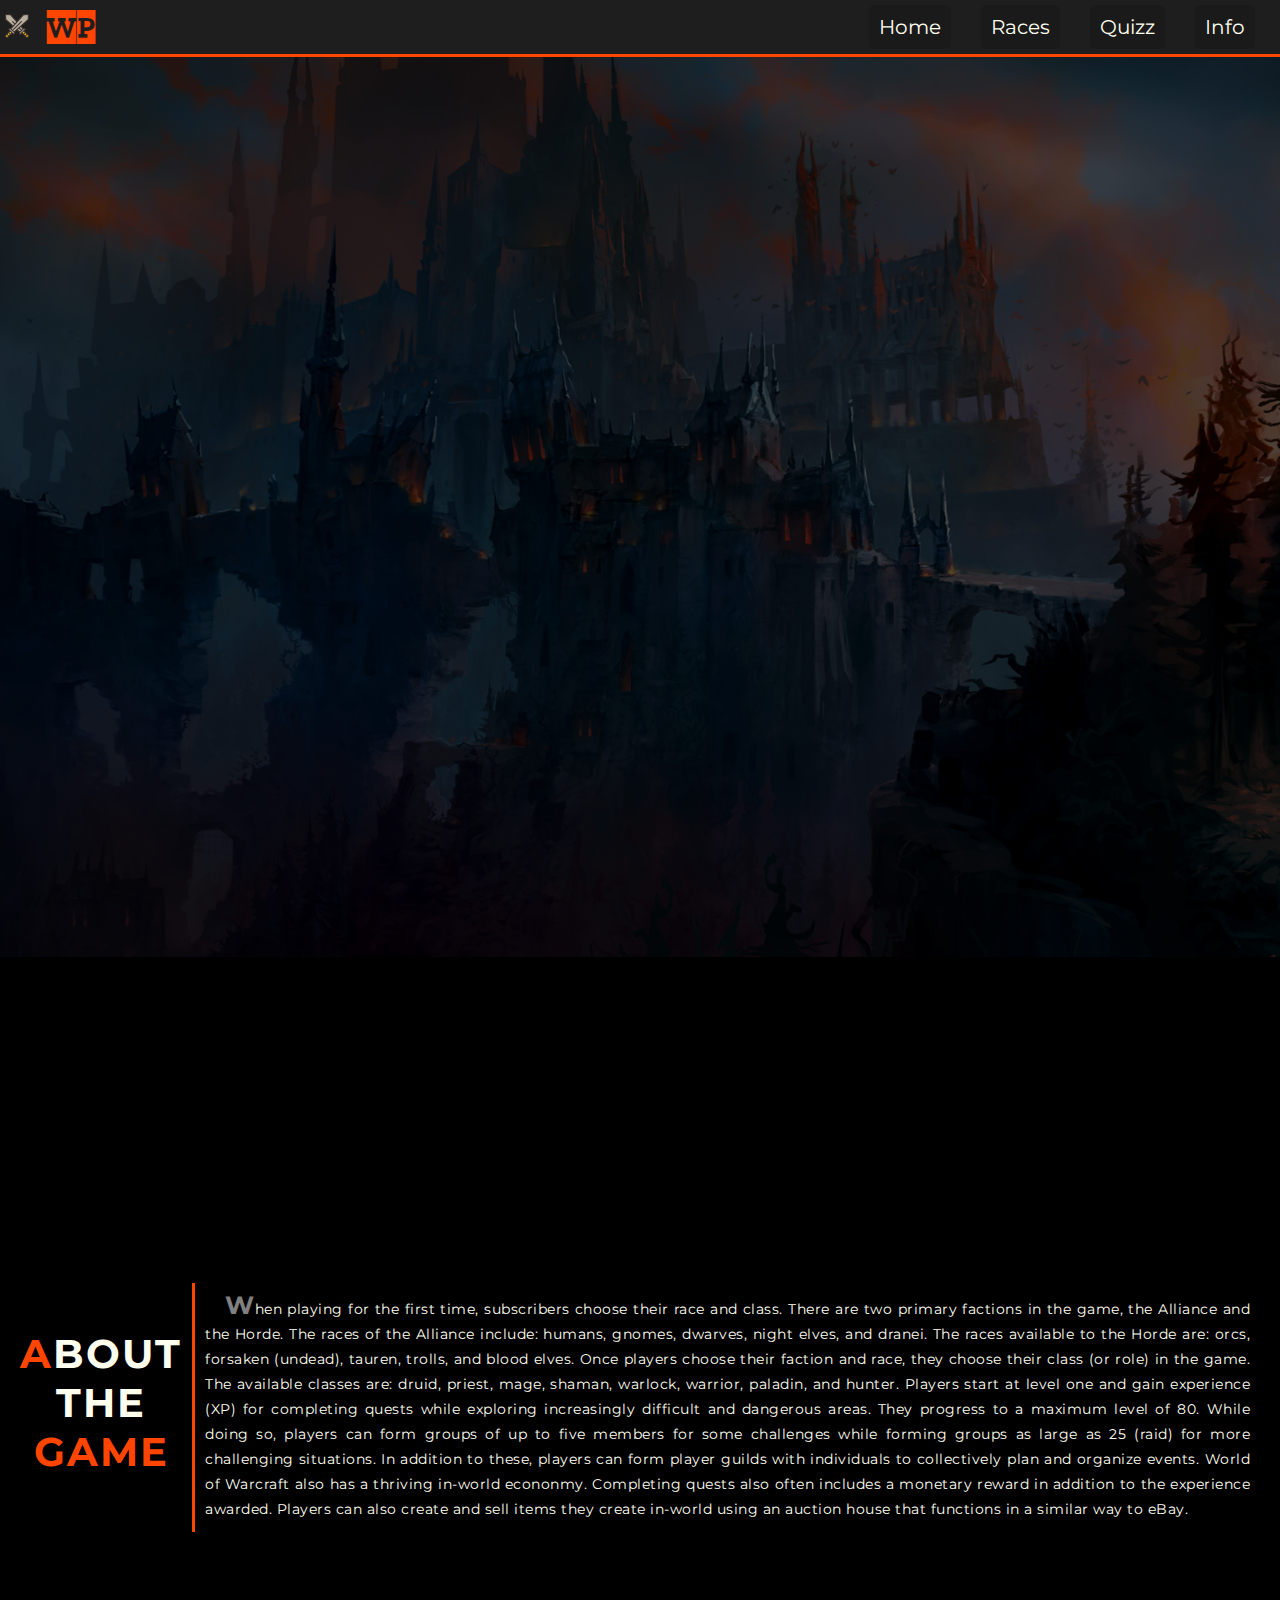
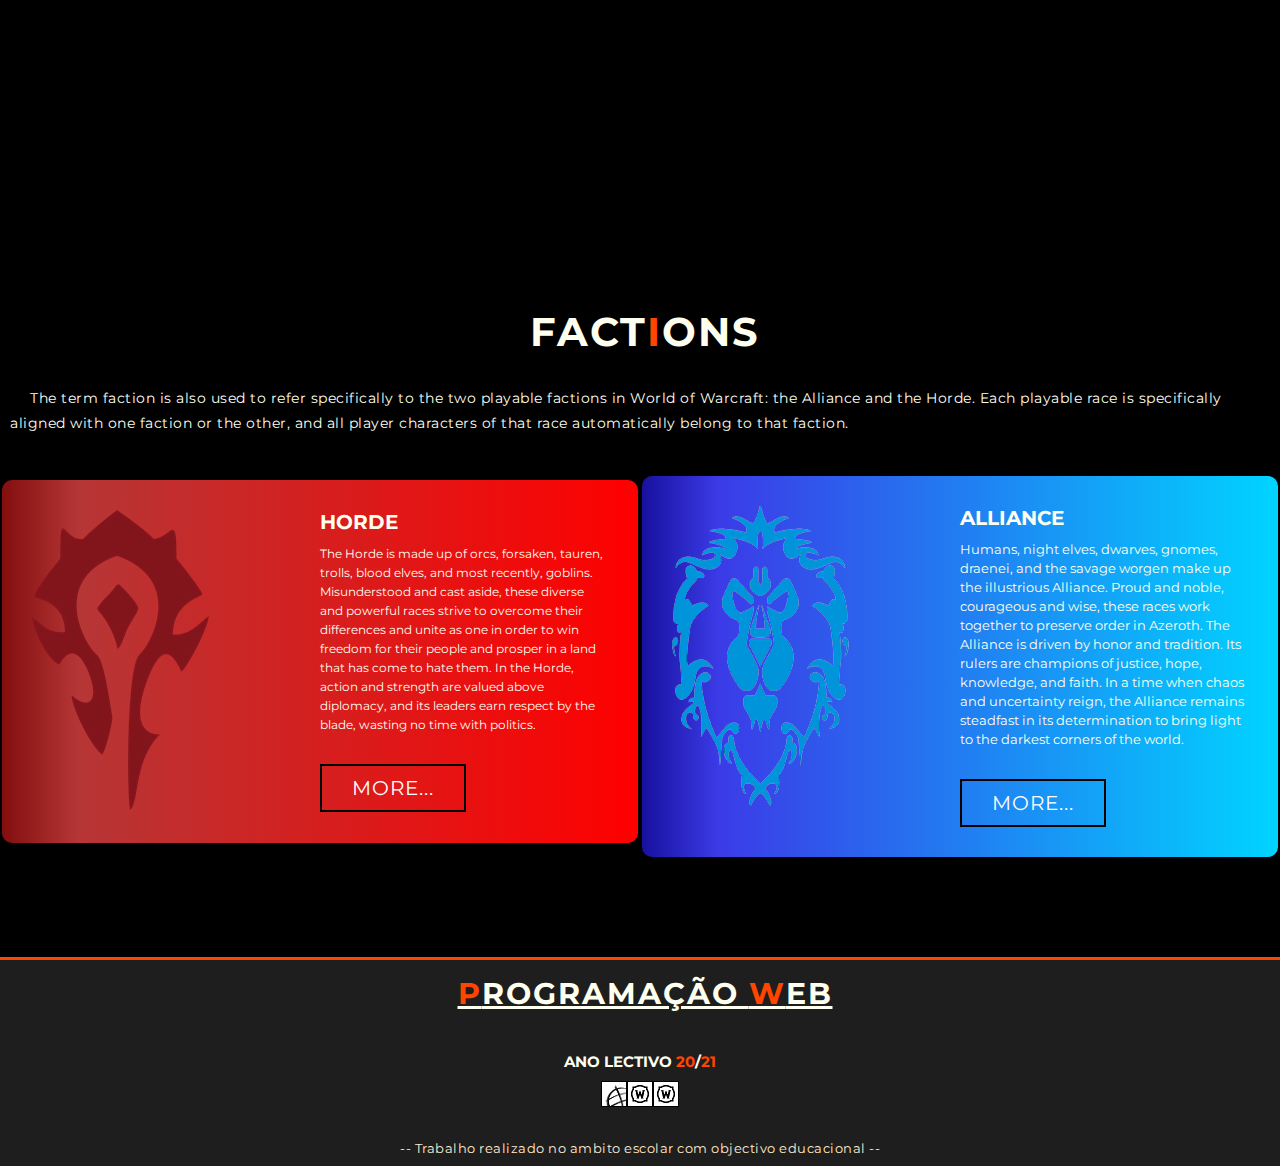
<file: index.html>
<!DOCTYPE html>
<html lang="en">

<head>
    <meta charset="UTF-8" />
    <meta http-equiv="X-UA-Compatible" content="IE=edge" />

    <meta name="authors" content=" JEFF FROM THE OVERWATCH TEAM">
    <meta name="keywords" content="wow, mmo, mazing, humongus world, worldofwarcraft, best, game">
    <meta name="description" content="Website acerca de um dos melhores mmo alguma vez criados, e também um dos mais antigos. Website criado no decorrer de uma unidade curricular">
    <meta name="disclaimer" content="toda a informação disponibilizada no website foi obtida em fontes oficias do jogo">

    <title>WOW PROJECT INDEX</title>
    <link rel="stylesheet" href="styles.css" />

    <title>WoW Project</title>
    <link rel="shortcut icon" type="img/x-icon" href="./media/icon.png" />
</head>

<body class="mainPage">

    <!--Header Section-->
    <header class="hordeheader">

        <a href="./index.html" class="logo"><img src="./media/wow.png" alt="WOW Project">
            <h1> W<span>P</span></h1>
        </a>
        <nav>
            <ul>
                <li><a href="./index.html" texto="Home">Home</a></li>
                <li><a href="./human.html" texto="Races">Races</a></li>
                <li><a href="./quizz.html" texto="Quizz">Quizz</a></li>
                <li><a href="./info.html" texto="Info">Info</a></li>
            </ul>
        </nav>
    </header>


    <!--END of Intro Section-->

    <!--Intro Section-->
    <section id="intro">
        <div class="intro container">
            <div>
                <h1>World Of Warcraft<span></span></h1>
                <h1>Project<span></span></h1>
                <center>
                    <a href="https://worldofwarcraft.com" type="button" class="buttonIntro">
              Official WebSite
            </a>
                </center>
            </div>
        </div>
    </section>
    <!--End of Entry Section-->

    <!--Start About-->

    <main id="about">
        <div class="about container">
            <h1 class="section_title"><span>A</span>bout the <span>Game</span></h1>
            <div class="borderTest">
                <p>
                    When playing for the first time, subscribers choose their race and class. There are two primary factions in the game, the Alliance and the Horde. The races of the Alliance include: humans, gnomes, dwarves, night elves, and dranei. The races available
                    to the Horde are: orcs, forsaken (undead), tauren, trolls, and blood elves. Once players choose their faction and race, they choose their class (or role) in the game. The available classes are: druid, priest, mage, shaman, warlock,
                    warrior, paladin, and hunter. Players start at level one and gain experience (XP) for completing quests while exploring increasingly difficult and dangerous areas. They progress to a maximum level of 80. While doing so, players can
                    form groups of up to five members for some challenges while forming groups as large as 25 (raid) for more challenging situations. In addition to these, players can form player guilds with individuals to collectively plan and organize
                    events. World of Warcraft also has a thriving in-world econonmy. Completing quests also often includes a monetary reward in addition to the experience awarded. Players can also create and sell items they create in-world using an auction
                    house that functions in a similar way to eBay.</p>
            </div>
        </div>
    </main>

    <!--End About-->

    <!--Start Factions-->

    <article id="factions">
        <div class="factions_container">
            <div class="factions_top">
                <h1 class="section_title">Fact<span>i</span>ons</h1>
                <p>
                    The term faction is also used to refer specifically to the two playable factions in World of Warcraft: the Alliance and the Horde. Each playable race is specifically aligned with one faction or the other, and all player characters of that race automatically
                    belong to that faction.
                </p>
            </div>

            <div class="factions_bottom">
                <div class="faction_card_horde">
                    <div class="insignia">
                        <figure>
                            <img src="./media/hordeLogo.png" alt="Horde Insignia" />
                        </figure>

                    </div>

                    <div class="description">
                        <h2>Horde</h2>
                        <p>
                            The Horde is made up of orcs, forsaken, tauren, trolls, blood elves, and most recently, goblins. Misunderstood and cast aside, these diverse and powerful races strive to overcome their differences and unite as one in order to win freedom for their people
                            and prosper in a land that has come to hate them. In the Horde, action and strength are valued above diplomacy, and its leaders earn respect by the blade, wasting no time with politics.
                        </p>

                        <a href="./orc.html" type="button" class="button">More...</a>
                    </div>
                </div>

                <div class="faction_card_alliance">
                    <div class="insignia">
                        <figure>
                            <img src="./media/allianceLogo.png" alt="Horde Insignia" />
                        </figure>

                    </div>

                    <div class="description">
                        <h2>Alliance</h2>
                        <p>
                            Humans, night elves, dwarves, gnomes, draenei, and the savage worgen make up the illustrious Alliance. Proud and noble, courageous and wise, these races work together to preserve order in Azeroth. The Alliance is driven by honor and tradition. Its rulers
                            are champions of justice, hope, knowledge, and faith. In a time when chaos and uncertainty reign, the Alliance remains steadfast in its determination to bring light to the darkest corners of the world.
                        </p>

                        <a href="./human.html" type="button" class="button">More...</a>
                    </div>
                </div>
            </div>
        </div>
    </article>

    <!--End Factions-->
    <!--Start Footer-->

    <footer id="footer">
        <div class="footerred container" id="red">
            <div>
                <h1 class="section_title"><span>P</span>rogramação <span>W</span>eb</h1>
            </div>
            <h2>Ano lectivo <span>20</span>/<span>21</span></h2>
            <div class="footicon">
                <div class="footitem">
                    <a href="https://www.ulusofona.pt/" target="_blank"><img src="./media/ulusofona.jpg"></a>

                </div>
                <div class="footitem">
                    <a href="https://worldofwarcraft.com/en-gb/character/eu/stormscale/yv%C3%AF" target="_blank"><img src="./media/accounts.png"></a>

                </div>
                <div class="footitem">
                    <a href="https://worldofwarcraft.com/en-gb/character/eu/aggra-portugu%C3%AAs/barlow" target="_blank"><img src="./media/accounts.png"></a>

                </div>

            </div>
            <p>-- Trabalho realizado no ambito escolar com objectivo educacional --</p>
        </div>

    </footer>
    <!--End Footer-->





</body>

</html>
</file>
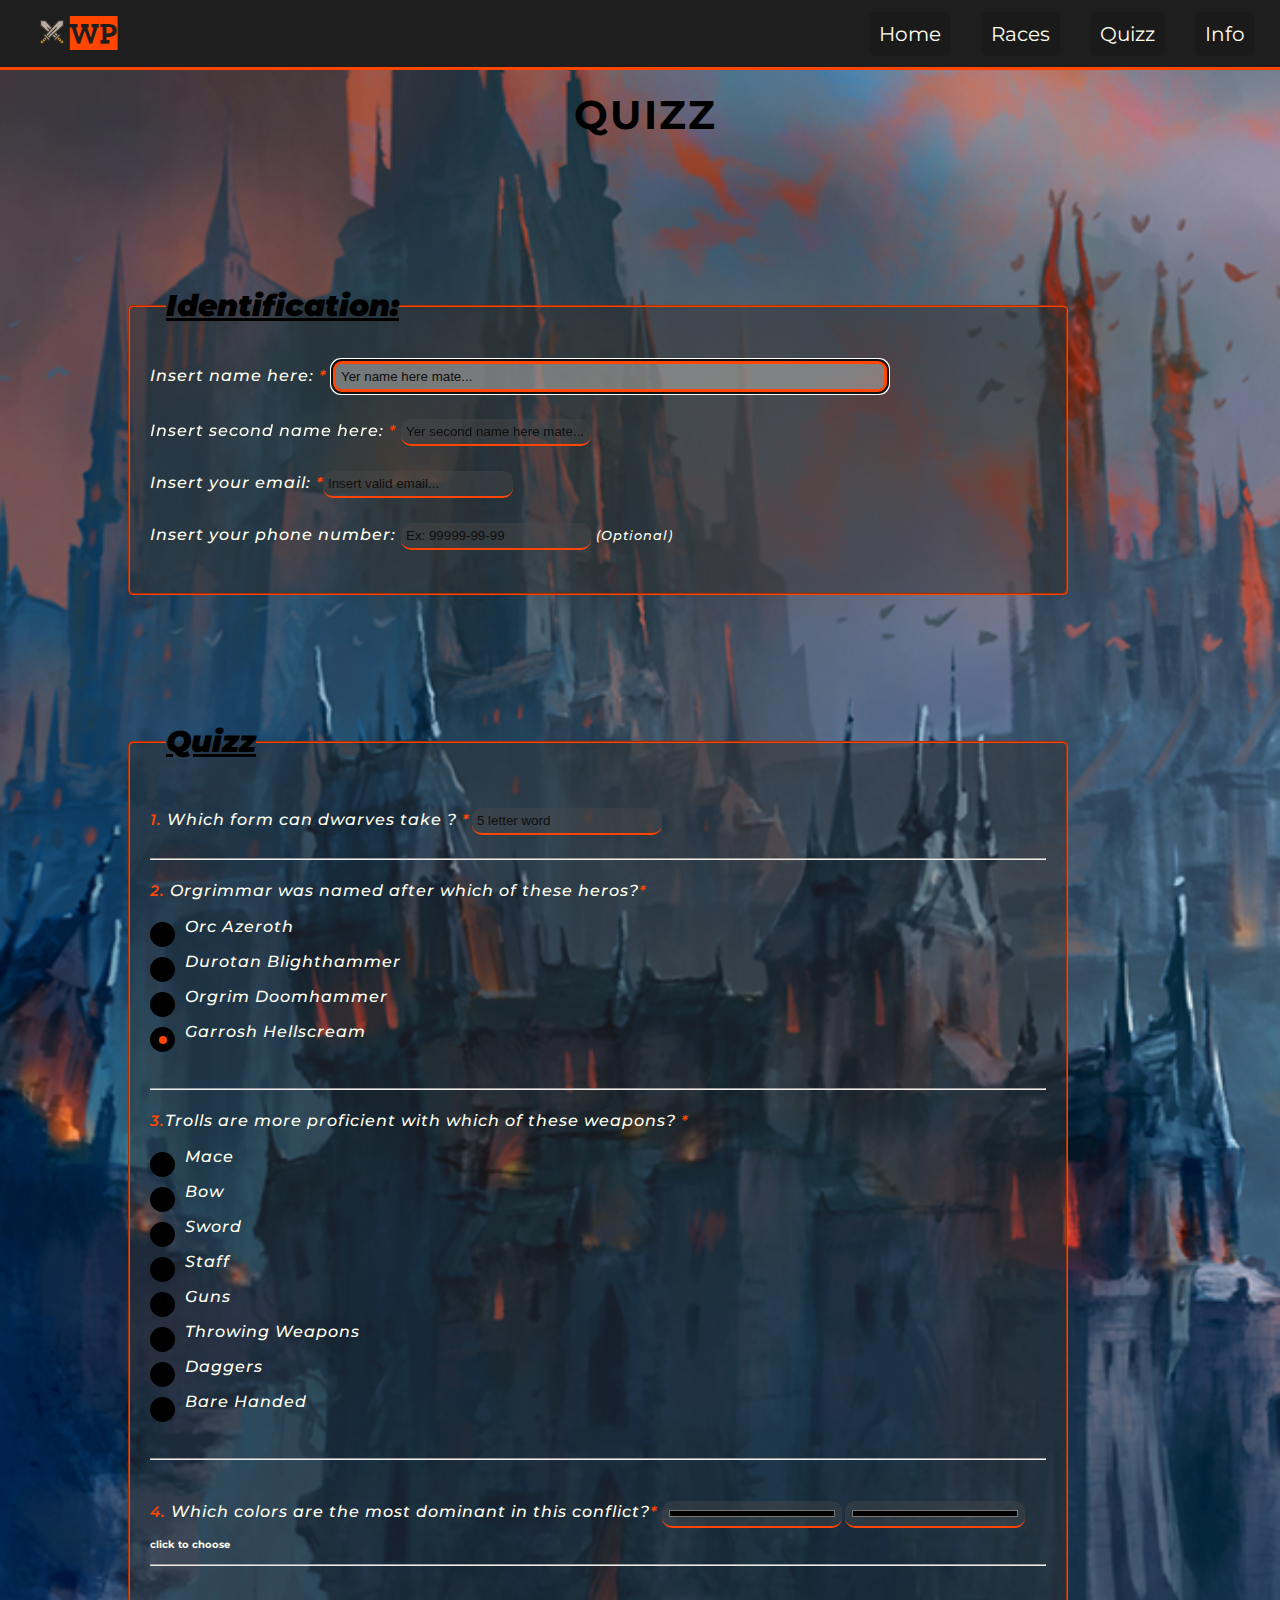
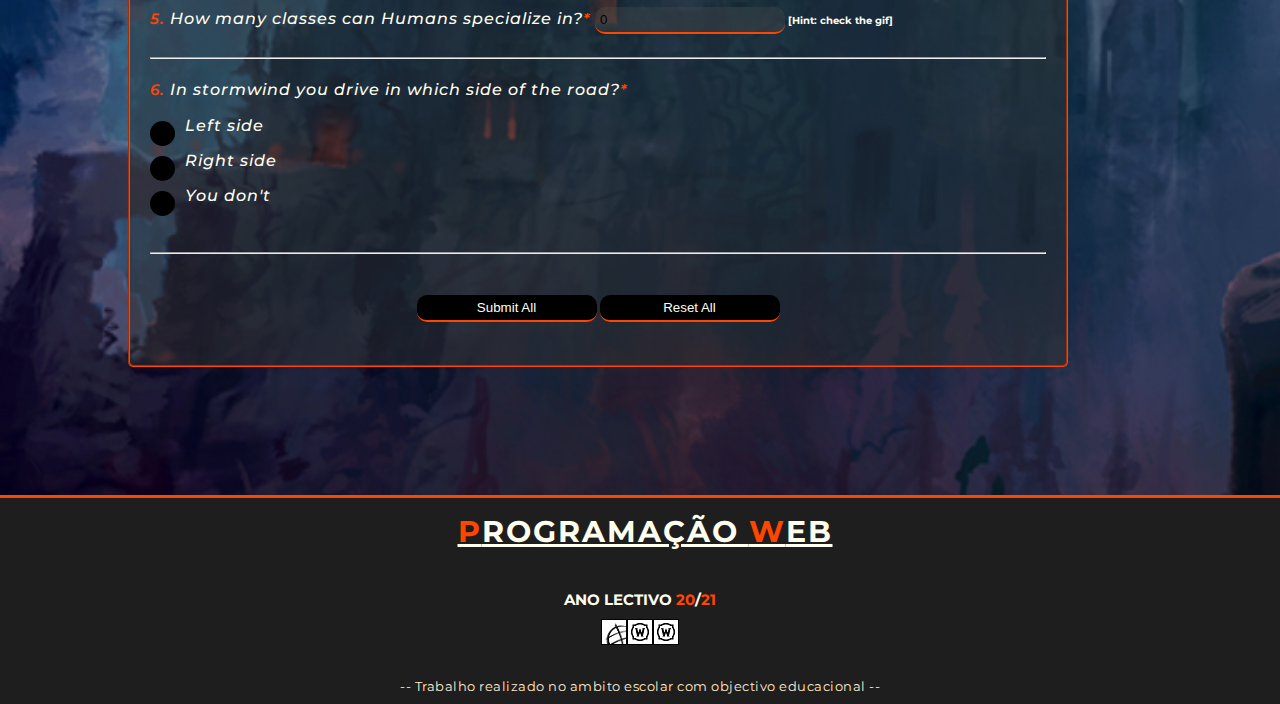
<file: quizz.html>
<!DOCTYPE html>
<html lang="en">

<head>
    <meta charset="UTF-8" />
    <meta http-equiv="X-UA-Compatible" content="IE=edge" />

    <meta name="authors" content=" JEFF FROM THE OVERWATCH TEAM">
    <meta name="keywords" content="wow, mmo, mazing, humongus world, worldofwarcraft, best, game">
    <meta name="description" content="Website acerca de um dos melhores mmo alguma vez criados, e também um dos mais antigos. Website criado no decorrer de uma unidade curricular">
    <meta name="disclaimer" content="toda a informação disponibilizada no website foi obtida em fontes oficias do jogo">

    <title>WOW PROJECT INDEX</title>
    <link rel="stylesheet" href="styles.css" />

    <title>WoW Project</title>
    <link rel="shortcut icon" type="img/x-icon" href="./media/icon.png" />
</head>

<body class="quizzbody"></body>

<!--Header Section-->
<header class="hordeheader">
    <h1>
        <a href="./index.html" class="logo"><img src="./media/wow.png" alt="WOW Project"></a> W<span>P</span></h1>
    <nav>
        <ul>
            <li><a href="./index.html" texto="Home">Home</a></li>
            <li><a href="./human.html" texto="Races">Races</a></li>
            <li><a href="./quizz.html" texto="Quizz">Quizz</a></li>
            <li><a href="./info.html" texto="Info">Info</a></li>
        </ul>
    </nav>
</header>

<section id="quizz">
    <!--QUIZZ FORMS-->
    <h1 class="section_title">Quizz</h1>

    <form action="mailto:XXXXXX@gmail.com" method="post" name="Form PW">

        <fieldset>
            <legend>Identification:</legend>
            <label>
                       Insert name here: <span >*</span> <input type="text" name="name" 
                        placeholder="Yer name here mate..." autocomplete="off" maxlength="20" autofocus required><br>
                    </label>

            <label>
                        Insert second name here: <span>*</span> <input type="text" name="secondname" 
                        placeholder="Yer second name here mate..." autocomplete="off" maxlength="20" required><br>
                    </label>

            <label>
                        Insert your email: <span>*</span><input type="email" name="email" placeholder="Insert valid email..." autocomplete="off" required><br>
                    </label>

            <label>
                       Insert your phone number:
                        <input type="tel"  name="telefone" placeholder="Ex: 99999-99-99" size="11" maxlength="11" autocomplete="off" pattern="[0-9]{3}-[0-9]{3}-[0-9]{3}"> <small>(Optional)</small><br><br>
                    </label>
        </fieldset>

</section>

<section>
    <!--PERGUNTAS-->

    <fieldset>
        <legend>Quizz</legend>

        <!--Pergunta 1 -->
        <br>
        <label for="q1"><span>1.</span> Which form can dwarves take ? <span>*</span></label>

        <input type="text" id="q1" name="question1" autocomplete="off" maxlength="10" required placeholder="5 letter word"><br><br>
        <hr><br><br>

        <!--Pergunta 2 -->
        <label for="q2"><span>2.</span> Orgrimmar was named after which of these heros?<span >*</span></label><br><br>

        <label class="radio_container">Orc Azeroth
            <input type="radio" checked="checked" id="Orc Azerothr" name="question2" required value="Orc Azeroth">   
            <span  style="border-radius: 50%" class="checkmark"></span>
        </label>

        <label class="radio_container">Durotan Blighthammer
            <input type="radio" checked="checked" id="Durotan Blighthammer" name="question2" required value="Durotan Blighthammer">
            <span  style="border-radius: 50%" class="checkmark"></span>
        </label>

        <label class="radio_container">Orgrim Doomhammer
            <input type="radio" checked="checked" id="Orgrim Doomhammer" name="question2" required value="Orgrim Doomhammer">
            <span  style="border-radius: 50%" class="checkmark"></span>
        </label>

        <label class="radio_container">Garrosh Hellscream
            <input type="radio" checked="checked" id="Garrosh Hellscream" name="question2" required value="Garrosh Hellscream">
            <span  style="border-radius: 50%" class="checkmark"></span>
        </label>





        <br><br>
        <hr><br><br>





        <!--Pergunta 3 -->
        <label for="q3"><span>3.</span>Trolls are more proficient with which of these weapons? <span>*</span></label>
        <br><br>


        <label class="radio_container" for="weapon1"> Mace            
             <input type="checkbox" id="weapon1" name="weapon1" value="Mace" required>
             <span id="check" class="checkmark"></span>
        </label>

        <label class="radio_container" for="weapon2"> Bow 
            <input type="checkbox" id="weapon2" name="weapon2" value="Bow" required>
            <span id="check" class="checkmark"></span>
        </label>

        <label class="radio_container" for="weapon3"> Sword      
            <input type="checkbox" id="weapon3" name="weapon3" value="Sword" required>
            <span id="check" class="checkmark"></span>
        </label>

        <label class="radio_container" for="weapon4"> Staff        
            <input type="checkbox" id="weapon4" name="weapon4" value="Staff" required>
            <span id="check" class="checkmark"></span>
        </label>

        <label class="radio_container" for="weapon5"> Guns      
            <input type="checkbox" id="weapon5" name="weapon5" value="Guns" required>
            <span id="check" class="checkmark"></span>
        </label>

        <label class="radio_container" for="weapon6"> Throwing Weapons 
            <input type="checkbox" id="weapon6" name="weapon6" value="Throwing Weapons" required>
            <span id="check" class="checkmark"></span>
        </label>

        <label class="radio_container" for="weapon7"> Daggers              
            <input type="checkbox" id="weapon7" name="weapon7" value="Daggers" required>
            <span id="check" class="checkmark"></span>
        </label>

        <label class="radio_container" for="weapon8"> Bare Handed               
            <input type="checkbox" id="weapon8" name="weapon8" value="Bare Handed" required>
            <span id="check" class="checkmark"></span>
        </label>

        <br><br>
        <hr>
        <br><br>

        <!--Pergunta 4 -->

        <label for="q4"><span>4.</span> Which colors are the most dominant in this conflict?<span>*</span> </label>
        <input type="color" id="color1" name="color2" value="#000000" required>
        <input type="color" id="color2" name="color2" value="#000000" required> <strong>click to choose</strong> <br><br>
        <hr><br><br>

        <!--Pergunta 5-->
        <label for="q5"><span>5.</span> How many classes can Humans specialize in?<span>*</span> </label>
        <input type="number" id="horas" name="horas" min="0" max="5" value="0" required step="1"> <strong>[Hint: check the gif]</strong>
        </small> <br><br>
        <hr><br><br>


        <!--Pergunta 6 -->


        <label for="q6"><span>6.</span> In stormwind you drive in which side of the road?<span>*</span> </label><br><br>

        <label class="radio_container" for="conduzEsq">Left side
            <input type="radio" id="conduzEsq" name="conduz" value="Esquerdo" required>
            <span  style="border-radius: 50%" class="checkmark"></span>
        </label>

        <label class="radio_container" for="conduzDrt">Right side
            <input type="radio" id="conduzDrt" name="conduz" value="Direito" required>
            <span  style="border-radius: 50%" class="checkmark"></span>
        </label>

        <label class="radio_container" for="conduzDrt">You don't
            <input type="radio" id="rightanswer" name="conduz" value="not" required>
            <span  style="border-radius: 50%" class="checkmark"></span>
        </label>



        <center>
            <br><br>
            <hr><br><br>
            <input type="submit" value="Submit All" title="Submit Answers" alt="Submit">
            <input type="reset" value="Reset All" title="Reset Fields">
            <br><br>
        </center>



    </fieldset>
</section>



<footer id="footer">
    <div class="footerred container" id="red">
        <div>
            <h1 class="section_title"><span>P</span>rogramação <span>W</span>eb</h1>
        </div>
        <h2>Ano lectivo <span>20</span>/<span>21</span></h2>
        <div class="footicon">
            <div class="footitem">
                <a href="https://www.ulusofona.pt/" target="_blank"><img src="./media/ulusofona.jpg"></a>

            </div>
            <div class="footitem">
                <a href="https://worldofwarcraft.com/en-gb/character/eu/stormscale/yv%C3%AF" target="_blank"><img src="./media/accounts.png"></a>

            </div>
            <div class="footitem">
                <a href="https://worldofwarcraft.com/en-gb/character/eu/aggra-portugu%C3%AAs/barlow" target="_blank"><img src="./media/accounts.png"></a>

            </div>

        </div>
        <p>-- Trabalho realizado no ambito escolar com objectivo educacional --</p>
    </div>

</footer>
</body>
</file>
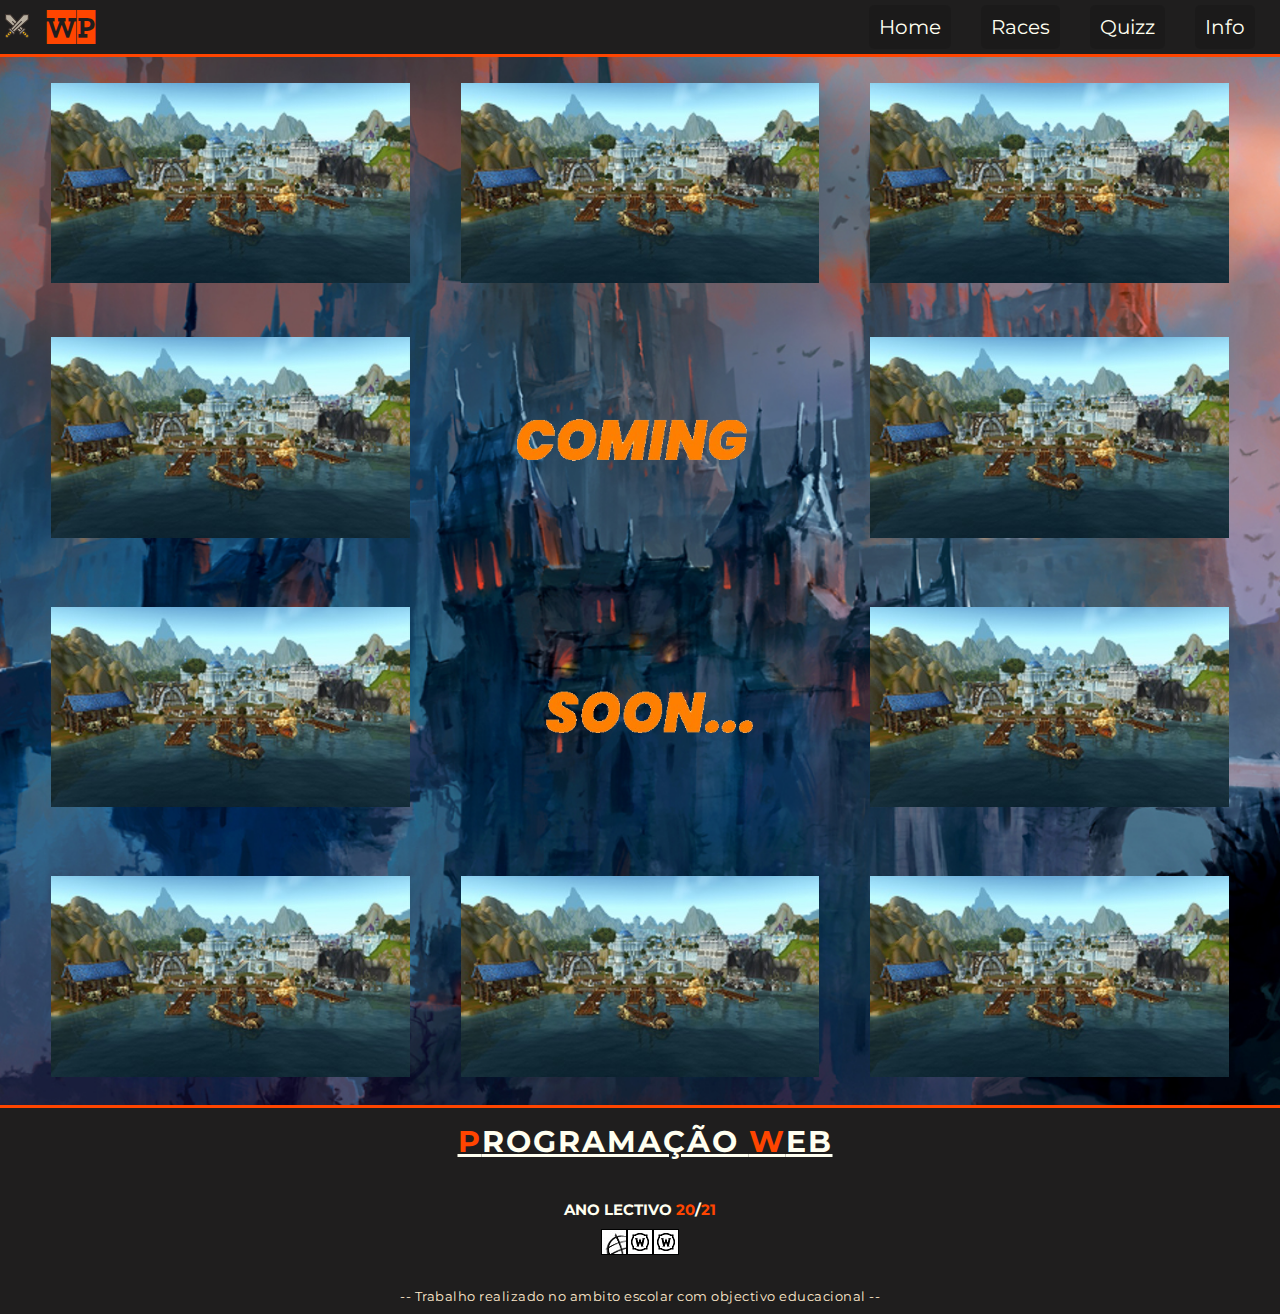
<file: soon.html>
<!DOCTYPE html>
<html lang="en">

<head>
    <meta charset="UTF-8" />
    <meta http-equiv="X-UA-Compatible" content="IE=edge" />

    <meta name="authors" content=" JEFF FROM THE OVERWATCH TEAM">
    <meta name="keywords" content="wow, mmo, mazing, humongus world, worldofwarcraft, best, game">
    <meta name="description" content="Website acerca de um dos melhores mmo alguma vez criados, e também um dos mais antigos. Website criado no decorrer de uma unidade curricular">
    <meta name="disclaimer" content="toda a informação disponibilizada no website foi obtida em fontes oficias do jogo">

    <title>WOW PROJECT INDEX</title>
    <link rel="stylesheet" href="styles.css" />

    <title>WoW Project</title>
    <link rel="shortcut icon" type="img/x-icon" href="./media/icon.png" />
</head>


<body class="mainPage" style="background-image: url(./media/intro.jpg); background-size: cover;
background-position: top center;">

    <!--Header Section-->
    <header class="hordeheader">

        <a href="./index.html" class="logo"><img src="./media/wow.png" alt="WOW Project">
            <h1> W<span>P</span></h1>
        </a>
        <nav>
            <ul>
                <li><a href="./index.html" texto="Home">Home</a></li>
                <li><a href="./human.html" texto="Races">Races</a></li>
                <li><a href="./quizz.html" texto="Quizz">Quizz</a></li>
                <li><a href="./info.html" texto="Info">Info</a></li>
            </ul>
        </nav>
    </header>


    <!--END of Intro Section-->



    <div class="intro container">



        <section class="centrar">
            <!--FLEXBOXX ANIMATIONS-->
            <div class="row">
                <figure class="grey">
                    <img src="./media/stormwind.jpg">
                </figure>
                <figure class="grey">
                    <img src="./media/stormwind.jpg">
                </figure>
                <figure class="grey">
                    <img src="./media/stormwind.jpg">
                </figure>
            </div>

            <div class="row">
                <figure class="grey">
                    <img src="./media/stormwind.jpg">
                </figure>
                <figure class="grey">
                    <img src="./media/coming.png">
                </figure>
                <figure class="grey">
                    <img src="./media/stormwind.jpg">
                </figure>
            </div>

            <div class="row">
                <figure class="grey">
                    <img src="./media/stormwind.jpg">
                </figure>
                <figure class="grey">
                    <img src="./media/soon.png">
                </figure>
                <figure class="grey">
                    <img src="./media/stormwind.jpg">
                </figure>
            </div>

            <div class="row">
                <figure class="grey">
                    <img src="./media/stormwind.jpg">
                </figure>
                <figure class="grey">
                    <img src="./media/stormwind.jpg">
                </figure>
                <figure class="grey">
                    <img src="./media/stormwind.jpg">
                </figure>
            </div>
        </section>

    </div>






    <!--Start Footer-->

    <footer id="footer">
        <div class="footerred container" id="red">
            <div>
                <h1 class="section_title"><span>P</span>rogramação <span>W</span>eb</h1>
            </div>
            <h2>Ano lectivo <span>20</span>/<span>21</span></h2>
            <div class="footicon">
                <div class="footitem">
                    <a href="https://www.ulusofona.pt/" target="_blank"><img src="./media/ulusofona.jpg"></a>

                </div>
                <div class="footitem">
                    <a href="https://worldofwarcraft.com/en-gb/character/eu/stormscale/yv%C3%AF" target="_blank"><img src="./media/accounts.png"></a>

                </div>
                <div class="footitem">
                    <a href="https://worldofwarcraft.com/en-gb/character/eu/aggra-portugu%C3%AAs/barlow" target="_blank"><img src="./media/accounts.png"></a>

                </div>

            </div>
            <p>-- Trabalho realizado no ambito escolar com objectivo educacional --</p>
        </div>

    </footer>
    <!--End Footer-->

</body>

</html>
</file>
<file: styles.css>
@import url('https://fonts.googleapis.com/css2?family=Montserrat:wght@100;400;700&display=swap');
@import url('https://fonts.googleapis.com/css2?family=Zilla+Slab+Highlight:wght@700&display=swap&effect=3d');
@import url('https://fonts.googleapis.com/css2?family=Antonio&family=Karantina&display=swap');
* {
    padding: 0;
    margin: 0;
    box-sizing: 0;
}

html {
    font-size: 10px;
    font-family: 'Montserrat', sans-serif;
}

a {
    text-decoration: none;
    color: orangered;
}

li {
    list-style: none;
}

.mainPage body {
    background: black;
    margin-bottom: 50px;
    overflow-x: hidden;
    background-size: cover;
    background-position: top center;
    position: relative;
}

body.blueback {
    background-image: url(./media/blue\ ally.jpeg);
    background-size: cover;
    background-position: top center;
    position: relative;
}

body.redback {
    background-image: url(./media/background3.jpg);
    background-size: cover;
    background-position: top center;
    position: relative;
}

.container {
    min-height: 100vh;
    width: 100%;
    display: flex;
    align-items: center;
    justify-content: center;
}


/*----------------------------------------------------------------MAIN PAGE----------------------------------------------------------------*/


/* Intro Section*/

.intro-container {
    position: relative;
    height: 100vh;
    text-align: center;
    display: flex;
    align-items: center;
    justify-content: center;
}

#intro {
    background-image: url(./media/intro.jpg);
    background-size: cover;
    background-position: top center;
    position: relative;
    z-index: 1;
}

#intro::after {
    /*OVERLAY*/
    content: '';
    position: absolute;
    left: 0;
    top: 0;
    height: 100%;
    width: 100%;
    background-color: black;
    opacity: 0.7;
    z-index: -1;
    /*Meter no fundo*/
}

#intro h1 span {
    position: absolute;
    top: 0;
    left: 0;
    height: 100%;
    width: 0;
    background-color: orangered;
    animation: intro_reveal 1s ease;
    animation-delay: 1s;
}

#intro h1:nth-child(1) span {
    animation-delay: 1s;
}

#intro h1:nth-child(2) span {
    animation-delay: 2s;
}

#intro h1 {
    display: block;
    text-align: center;
    width: auto;
    font-size: 55px;
    position: relative;
    color: transparent;
    animation: intro_text 0.5s ease forwards;
    animation-delay: 1.5s;
}

#intro h1:nth-child(1) {
    animation-delay: 1.5s;
}

#intro h1:nth-child(2) {
    text-align: center;
    animation: intro_text_Red 0.5 ease forwards;
    animation-delay: 2.5s;
}

.buttonIntro {
    display: inline-block;
    position: relative;
    padding: 10px 30px;
    color: white;
    background-color: transparent;
    border: 2px solid orangered;
    font-size: 2rem;
    text-transform: uppercase;
    letter-spacing: .1rem;
    margin-top: 30px;
    transition: .3s ease;
    transition-property: background-color, color;
    animation: 3s fadeIn;
    animation-fill-mode: forwards;
    visibility: hidden;
}

.buttonIntro:hover {
    color: white;
    background-color: orangered;
}

.button {
    display: inline-block;
    padding: 10px 30px;
    color: white;
    background-color: transparent;
    border: 2px solid black;
    font-size: 2rem;
    text-transform: uppercase;
    letter-spacing: .1rem;
    margin-top: 30px;
    transition: .3s ease;
    transition-property: background-color, color;
}

.button:hover {
    color: white;
    background-color: black;
}


/* ----------------------------------------------------------------End of Intro Section----------------------------------------------------------------*/


/* ----------------------------------------------------------------Start of About Section----------------------------------------------------------------*/

#about {
    background-color: black;
}

#about .section_title {
    margin-left: 20px;
    padding-top: 20px;
    padding-bottom: 20px;
    padding-right: 10px;
    margin-bottom: 20px;
    font-size: 4rem;
    font-weight: 300px;
    color: ivory;
    margin-bottom: 10px;
    text-transform: uppercase;
    letter-spacing: 0.2rem;
    text-align: center;
}

#about .section_title span {
    color: orangered;
}

#about .borderTest {
    margin-right: 20px;
    text-indent: 20px;
    text-align: justify;
    padding: 10px;
    border-left: solid;
    border-color: orangered;
    padding-left: 5 px;
    color: ivory;
    font-size: 1.4rem;
    line-height: 2.5rem;
    font-weight: 300px;
    letter-spacing: 0.05rem;
}

#about p::first-letter {
    color: grey;
    font-weight: bold;
    font-size: 180%;
}


/* ----------------------------------------------------------------End of About Section----------------------------------------------------------------*/


/* ----------------------------------------------------------------Start of Factions Section----------------------------------------------------------------*/

#factions {
    background-color: black;
    padding-bottom: 100px;
}

#factions .factions {
    flex-direction: column;
    text-align: center;
    max-width: 1500px;
    margin: 0 auto;
    padding: 100px 0;
}

#factions .section_title {
    padding-top: 50px;
    padding-bottom: 20px;
    margin-bottom: 20px;
    font-size: 4rem;
    font-weight: 300px;
    color: ivory;
    margin-bottom: 10px;
    text-transform: uppercase;
    letter-spacing: 0.2rem;
    text-align: center;
}

#factions .section_title span {
    color: orangered;
}

#factions .factions_top p {
    margin: 25px 50px 75px;
    /*top margin is 25px - right and left margins are 50px - bottom margin is 75px*/
    text-indent: 20px;
    padding-bottom: 20px;
    color: ivory;
    font-size: 1.4rem;
    margin: 10px;
    line-height: 2.5rem;
    font-weight: 300px;
    letter-spacing: 0.05rem;
}


/*FACTION CARDS*/

#factions .factions_bottom {
    margin-top: 20px;
    display: flex;
    flex-direction: row;
    align-items: center;
    justify-content: space-around;
    flex-wrap: wrap;
}

#factions .faction_card_alliance {
    flex-basis: 45%;
    display: grid;
    grid-template-columns: 1fr 1fr;
    justify-content: center;
    flex-direction: column;
    padding: 30px;
    border-radius: 10px;
    background: linear-gradient(90deg, rgba(24, 16, 158, 1) 0%, rgba(59, 59, 231, 1) 12%, rgba(0, 212, 255, 1) 100%);
    position: relative;
    transition: transform .2s;
}

#factions .faction_card_horde {
    margin-bottom: 10px;
    flex-basis: 45%;
    display: grid;
    grid-template-columns: 1fr 1fr;
    justify-content: center;
    flex-direction: column;
    padding: 30px;
    border-radius: 10px;
    background: linear-gradient(90deg, rgba(131, 14, 14, 1) 0%, rgba(182, 54, 54, 1) 12%, rgba(255, 0, 0, 1) 100%);
    position: relative;
    transition: transform .2s;
}

#factions .faction_card_alliance::after {
    /*OVERLAY*/
    content: '';
    position: absolute;
    left: 0;
    top: 0;
    height: 100%;
    width: 100%;
    background-color: black;
    border-radius: 10px;
    opacity: 0.4;
    z-index: -1;
}

#factions .faction_card_horde::after {
    /*OVERLAY*/
    content: '';
    position: absolute;
    left: 0;
    top: 0;
    height: 100%;
    width: 100%;
    background-color: rgba(0, 0, 0, 0.418);
    border-radius: 10px;
    opacity: 0.4;
    z-index: -1;
}

#factions .faction_card_alliance .description {
    grid-column: 2;
}

#factions .faction_card_alliance:hover {
    box-shadow: 0 0 40px -10px rgb(71, 154, 248);
    transform: scale(1.1);
    z-index: 1;
}

#factions .faction_card_horde:hover {
    box-shadow: 0 0 40px -10px rgb(250, 103, 103);
    z-index: 1;
    transform: scale(1.1);
}

#factions h2 {
    font-size: 2rem;
    font-weight: 300px;
    color: ivory;
    margin-bottom: 10px;
    text-transform: uppercase;
}

#factions .faction_card_alliance p {
    text-overflow: ellipsis;
    font-size: 1.3rem;
    color: ivory;
    text-align: left;
    line-height: 1.9rem;
}

#factions .faction_card_horde p {
    font-size: 1.2rem;
    color: ivory;
    text-align: left;
    line-height: 1.9rem;
}


/* ----------------------------------------------------------------End of Factions Section----------------------------------------------------------------*/


/*----------------------------------------------------------------MAIN PAGE END ----------------------------------------------------------------*/

.gifTest {
    display: flexbox;
    align-content: center;
    margin: auto;
    height: auto;
    width: auto;
}


/*----------------------------------------------------------------RACES PAGE START ----------------------------------------------------------------*/

.estrutura .content img {
    max-width: 100%;
    width: 100%;
    border-radius: 5px;
    display: block;
}


/* ----------------------------------------------------------------GRID GERAL---------------------------------------------------------------- */

.estrutura {
    display: grid;
    /* Minmax é para definir o mínimo que quero, a última eu quero 300px fixo sempre. */
    grid-template-columns: minmax(160px, 1fr) 3fr 300px;
    grid-template-areas: "header header header" "sidenav content anuncios" "footer footer footer";
}

@media screen and (max-width: 760px) {
    .estrutura {
        grid-template-areas: 'header' 'sidenav' 'content' 'anuncios' 'footer';
    }
}

@media screen and (max-width: 700px) {
    .estrutura {
        grid-template-areas: 'header' 'sidenav' 'content' 'anuncios' 'footer';
    }
    .anuncios {
        visibility: hidden;
        display: none;
    }
}

@media screen and (max-width: 1100px) {
    .estrutura {
        grid-template-areas: 'header header header' 'sidenav content content' 'sidenav anuncios anuncios' 'footer footer footer';
    }
    .sidenav ul {
        position: -webkit-sticky;
        position: sticky;
        top: 200px;
        padding-bottom: 100px;
    }
}


/* ----------------------------------------------------------------HEADER ----------------------------------------------------------------*/

header {
    border-bottom: solid 3px;
    grid-area: header;
    background: rgb(31, 30, 30);
    padding: 5px;
    align-items: center;
    display: grid;
    grid-template-columns: 1fr auto;
}

logo {
    max-width: 200px;
}

header nav ul {
    display: flex;
    padding-right: 20px;
    flex-wrap: wrap;
}

header nav a {
    display: block;
    padding: 10px;
    color: ivory;
    font-size: 2em;
    background: rgba(0, 0, 0, 0.1);
    border-radius: 5px;
    transition: 0.1s;
}

header li+li {
    margin-left: 30px;
}

#header .allyheader {
    border-color: rgb(0, 174, 255);
}

header.allyheader h1 {
    color: rgb(0, 174, 255);
}

header.allyheader nav a:hover {
    background: rgb(0, 174, 255);
}

header.hordeheader {
    border-color: orangered;
}

header.hordeheader nav a:hover {
    background: orangered;
}

header.hordeheader h1 {
    color: orangered;
}

header h1 {
    font-family: 'Zilla Slab Highlight';
    margin: 25px 50px 75px;
    /*top margin is 25px - right and left margins are 50px - bottom margin is 75px*/
    text-indent: 20px;
    padding: 5px;
    font-size: 3rem;
    margin: 10px;
    line-height: 2.5rem;
    font-weight: 300px;
    letter-spacing: 0.05rem;
    display: inline;
}

@media (max-width: 760px) {
    .allyheader {
        grid-template-columns: auto;
    }
    .hordeheader {
        grid-template-columns: auto;
    }
    .logo {
        margin-bottom: 20px;
    }
    .header nav a {
        font-size: 1em;
    }
    .header li+li {
        margin-left: 10px;
    }
}


/* SIDENAV */

.sidenav {
    grid-area: sidenav;
    background: transparent;
    display: grid;
    grid-template-columns: 0.5fr 1fr;
    grid-gap: 10px;
    padding: 10px;
}

.left {
    grid-area: 1 / 1 / 2 /2;
    width: fit-content;
    margin-left: 4vw;
}

@media screen and (max-width: 1100px) {
    .left {
        margin-left: 1vw;
    }
}

.right {
    grid-area: 1 / 2 / 2 /3;
    width: fit-content;
    margin-right: 4vw;
}

.sidenav ul {
    position: -webkit-sticky;
    position: sticky;
    top: 200px;
    padding-bottom: 100px;
    flex-wrap: nowrap;
}

.sidenav-item a {
    display: block;
    width: 56px;
    height: 56px;
    margin: 0 auto 30px auto;
    background: black;
    transition: 0.1s ease-out;
    align-items: center;
    padding: 3px;
    transition: 0.1s ease-out;
}

.sidenav-item a:hover {
    background: #1940f0;
    box-shadow: 2px 2px 10px 0px rgb(0, 183, 255);
}


/* CONTENT */


/* GRID DO CONTENT */

.content {
    display: grid;
    grid-template-columns: 1fr 1fr;
    grid-gap: 30px;
    padding: 30px;
}

.content {
    grid-area: content;
    margin: 0 auto;
    background: rgb(31, 30, 30);
}

@media (max-width: 600px) {
    .content {
        grid-template-columns: auto;
    }
}

.col-wide {
    /* A coluna vai do 1 até o último, por isso -1, assim tem todas as colunas */
    grid-column: 1 / -1;
}

.img {
    max-width: 100%;
    width: 100%;
    border-radius: 10px;
    display: block;
}

figcaption {
    color: ivory;
    font-size: 1em;
    font-style: bold;
    text-align: center;
    font: 'Karantina';
}

.imagem-1 {
    /* span 2 significa que essa imagem vai ocupar 2 linhas e será alinhada no final sempre. */
    grid-row: span 2;
    align-self: end;
    padding: 0px 0px 5px;
}

.imagem-2 {
    align-self: end;
    padding: 0px 0px 5px;
}


/* ESTILOS DO CONTENT */

.content p {
    margin: 25px 50px 75px;
    /*top margin is 25px - right and left margins are 50px - bottom margin is 75px*/
    text-indent: 20px;
    text-align: justify;
    padding-bottom: 20px;
    color: white;
    font-size: 1.4rem;
    margin: 10px;
    line-height: 2rem;
    line-height: 2.5rem;
    letter-spacing: 0.1rem;
    font: 'Karantina';
}

.informacoes p+p {
    margin-top: 30px;
}


/* TITULO */

#azul {
    color: rgb(0, 75, 146);
}

#red {
    color: orangered;
}

.titulo h1 {
    font-family: monospace;
    letter-spacing: 0.2rem;
    font-size: 8em;
    font-weight: 700;
    line-height: 1;
    align-items: center;
}

#azul {
    color: (0, 174, 255);
}

#red {
    color: orangered;
}

.titulo span {
    color: ivory;
    font-size: 2em;
    font-style: italic;
}


/* DESTAQUE */

.atributos {
    align-self: start;
    padding: 30px;
    border-radius: 5px;
    box-shadow: 5px 5px 15px 0px rgba(44, 44, 44, 0.15);
    background: linear-gradient(60deg, #29323c 0%, #485563 100%);
}

.atributos li {
    color: white;
    font-family: Courier, monospace;
    font-size: 1.5em;
    padding: 15px;
}

#redLine.atributos li+li {
    border-top: 2px solid orangered;
}

#blueLine.atributos li+li {
    border-top: 2px solid #006eff;
}


/* ANUNCIOS */

.anuncios {
    grid-area: anuncios;
    background: transparent;
    display: grid;
    padding: 30px;
    grid-gap: 30px;
    grid-template-columns: repeat(auto-fit, minmax(150px, 1fr));
    align-content: start;
    justify-content: space-around;
}

iframe {
    width: 240px;
}


/*----------------------------------------------------------------RACES PAGE END ----------------------------------------------------------------*/


/*----------------------------------------------------------------FOOTER START ----------------------------------------------------------------*/

#footer {
    background: rgb(31, 30, 30);
}

.footerred {
    border-top: solid 3px;
    border-color: orangered;
    min-height: 100px;
    flex-direction: column;
    padding-top: 5px;
    padding-bottom: 10px;
}

.footerblue {
    border-top: solid 3px;
    border-color: rgb(0, 174, 255);
    min-height: 100px;
    flex-direction: column;
    padding-top: 5px;
    padding-bottom: 10px;
}

#footer .section_title {
    padding-top: 10px;
    padding-bottom: 20px;
    font-size: 3rem;
    font-weight: 300px;
    color: ivory;
    margin-bottom: 10px;
    text-transform: uppercase;
    letter-spacing: 0.2rem;
    text-align: center;
    text-decoration: underline ivory;
}

#red .section_title span {
    color: orangered;
}

#azul .section_title span {
    color: rgb(0, 174, 255);
}

#azul h2 span {
    color: rgb(0, 174, 255);
}

#red h2 span {
    color: orangered;
}

#footer h2 {
    font-size: 1.5rem;
    font-weight: 500px;
    color: ivory;
    margin-bottom: 10px;
    margin-top: 10px;
    text-transform: uppercase;
}

#footer .footicon {
    display: flex;
    margin-bottom: 30px;
}

#footer .footitem {}

#footer .footitem img {
    filter: grayscale(1);
    border: solid 1px;
    border-color: black;
}

#footer p {
    color: blanchedalmond;
    font-weight: 300px;
    font-size: 1.3rem;
    letter-spacing: 0.05rem;
}


/*----------------------------------------------------------------FOOTER END ----------------------------------------------------------------*/


/* Keyframes*/

@keyframes intro_reveal {
    50% {
        width: 100%;
        left: 0;
    }
    100% {
        width: 0;
        left: 100%;
    }
}

@keyframes intro_text {
    100% {
        color: antiquewhite;
    }
}

@keyframes intro_text_Red {
    100% {
        color: orangered;
        font-weight: 500;
    }
}

@keyframes fadeIn {
    99% {
        visibility: hidden;
    }
    100% {
        visibility: visible;
    }
}


/* End of Keyframes*/


/*----------------------------------------------------------------START OF QUIZZ ----------------------------------------------------------------*/

.quizzbody {
    background-image: url(./media/intro.jpg);
    background-size: cover;
    background-position: top center;
    position: relative;
    z-index: 1;
}

h1.section_title {
    margin-left: 20px;
    padding-top: 20px;
    padding-bottom: 20px;
    padding-right: 10px;
    margin-bottom: 20px;
    font-size: 4rem;
    font-weight: 300px;
    color: rgb(0, 0, 0);
    margin-bottom: 10px;
    text-transform: uppercase;
    letter-spacing: 0.2rem;
    text-align: center;
}

fieldset {
    width: 70%;
    margin-top: 10%;
    margin-left: 10%;
    margin-right: 10%;
    margin-bottom: 10%;
    background-color: #3131317a;
    border-radius: 5px;
    padding: 20px;
    border-color: orangered;
}

textarea {
    margin-top: 10px;
}

legend {
    margin-bottom: 0px;
    margin-left: 16px;
    font-size: 3rem;
    font-style: italic;
    text-decoration: underline;
    font-weight: 900;
}

label {
    line-height: 1rem;
    font-size: 1.6rem;
    margin-top: 10px;
    margin-bottom: 10px;
    font-weight: 500;
    font-style: oblique;
    color: ivory;
    letter-spacing: 1px;
}

@media screen and (max-width: 300px) {
    label.radio_container,
    label {
        line-height: 20px;
    }
}

label span {
    font-size: 1.5rem;
    font-weight: 600;
    color: orangered;
}

input {
    border: none;
    border-bottom: 2px solid orangered;
    padding: 5px;
    margin-top: 15px;
    margin-bottom: 10px;
    background-color: #4e4d4d5d;
    border-radius: 10px;
    width: 180px;
}

input[type=text]:focus,
input[type=email]:focus,
input[type=tel]:focus {
    background-color: rgba(189, 187, 184, 0.5);
    border: 5px solid orangered;
    -webkit-transition: width 0.5s ease-in-out;
    transition: width 0.5s ease-in-out;
    width: 60%;
}

::placeholder {
    color: rgb(15, 14, 14);
}

input[type="image"] {
    width: auto;
}

select {
    width: 10%;
    padding: 10px 22px;
    border: none;
    border-bottom: 2px solid orangered;
    border-radius: 5px;
    color: white;
    background-color: rgba(66, 66, 66, 0.5);
}

strong {
    color: ivory;
}

input[type="submit"],
input[type="reset"] {
    background-color: black;
    color: ivory;
}

input[type="submit"]:hover,
input[type="reset"]:hover {
    background-color: orangered;
    color: black;
}

.inner {
    width: 50vw;
}


/* Customize the label (the container) */

.radio_container {
    display: block;
    position: relative;
    padding-left: 35px;
    margin-bottom: 25px;
    cursor: pointer;
    -webkit-user-select: none;
    -moz-user-select: none;
    -ms-user-select: none;
    user-select: none;
    line-height: 10px;
}


/* Hide the browser's default radio button */

.radio_container input {
    position: absolute;
    opacity: 0;
    cursor: pointer;
    height: 0;
    width: 0;
}


/* Create a custom radio button */

.checkmark {
    position: absolute;
    top: 0;
    left: 0;
    height: 25px;
    width: 25px;
    background-color: black;
    border-radius: 50%;
}


/* On mouse-over, add a grey background color */

.radio_container:hover input~.checkmark {
    background-color: orangered;
}


/* When the radio button is checked, add a blue background */

.radio_container input:checked~.checkmark {
    background-color: black;
}


/* Create the indicator (the dot/circle - hidden when not checked) */

.checkmark:after {
    content: "";
    position: absolute;
    display: none;
}


/* Show the indicator (dot/circle) when checked */

.radio_container input:checked~.checkmark:after {
    display: block;
}


/* Style the indicator (dot/circle) */

.radio_container .checkmark:after {
    top: 9px;
    left: 9px;
    width: 8px;
    height: 8px;
    border-radius: 50%;
    background: orangered;
}


/*---------------------------------------------------*/


/*Checkbox*/


/* Style the checkmark/indicator */

#check .radio_container .checkmark:after {
    left: 9px;
    top: 5px;
    width: 5px;
    height: 10px;
    border: solid white;
    border-width: 0 3px 3px 0;
    -webkit-transform: rotate(45deg);
    -ms-transform: rotate(45deg);
    transform: rotate(45deg);
}


/*----------------------------------------------------------------END OF QUIZZ ----------------------------------------------------------------*/

video {
    margin-left: 20px;
    display: flex;
    width: 70%;
}


/*INFO*/

textarea {
    resize: disable;
    width: 90%;
    height: 150px;
    padding: 12px 10px;
    margin: 8px 0;
    display: inline-block;
    border: 1px solid #ccc;
    border-radius: 4px;
    box-sizing: border-box;
}

th {
    border-bottom: 1px solid rgb(0, 0, 0);
}

td {
    border-bottom: 1px solid rgb(0, 0, 0);
    border-right: 1px solid rgb(0, 0, 0);
    border-left: 1px solid rgb(0, 0, 0);
    padding: 10px;
}

tr:nth-child(even) {
    font-size: 1.5rem;
    background-color: orangered;
}

tr:nth-child(odd) {
    font-size: 1.5rem;
    color: ivory;
    background-color: rgb(0, 75, 146);
}

.centrar .row {
    display: flex;
    flex-direction: row;
    justify-items: center;
    padding: 2vw;
}

.grey {
    transition: width 2s;
    margin-left: 2vw;
    margin-right: 2vw;
}

.grey img {
    width: 100%;
    height: auto;
}

.grey:hover {
    -webkit-filter: grayscale(100%);
    filter: grayscale(100%);
}

@keyframes grey {
    0% {
        transform: width(250);
    }
    50% {
        transform: width(225);
    }
    100% {
        transform: width(160);
    }
}
</file>
